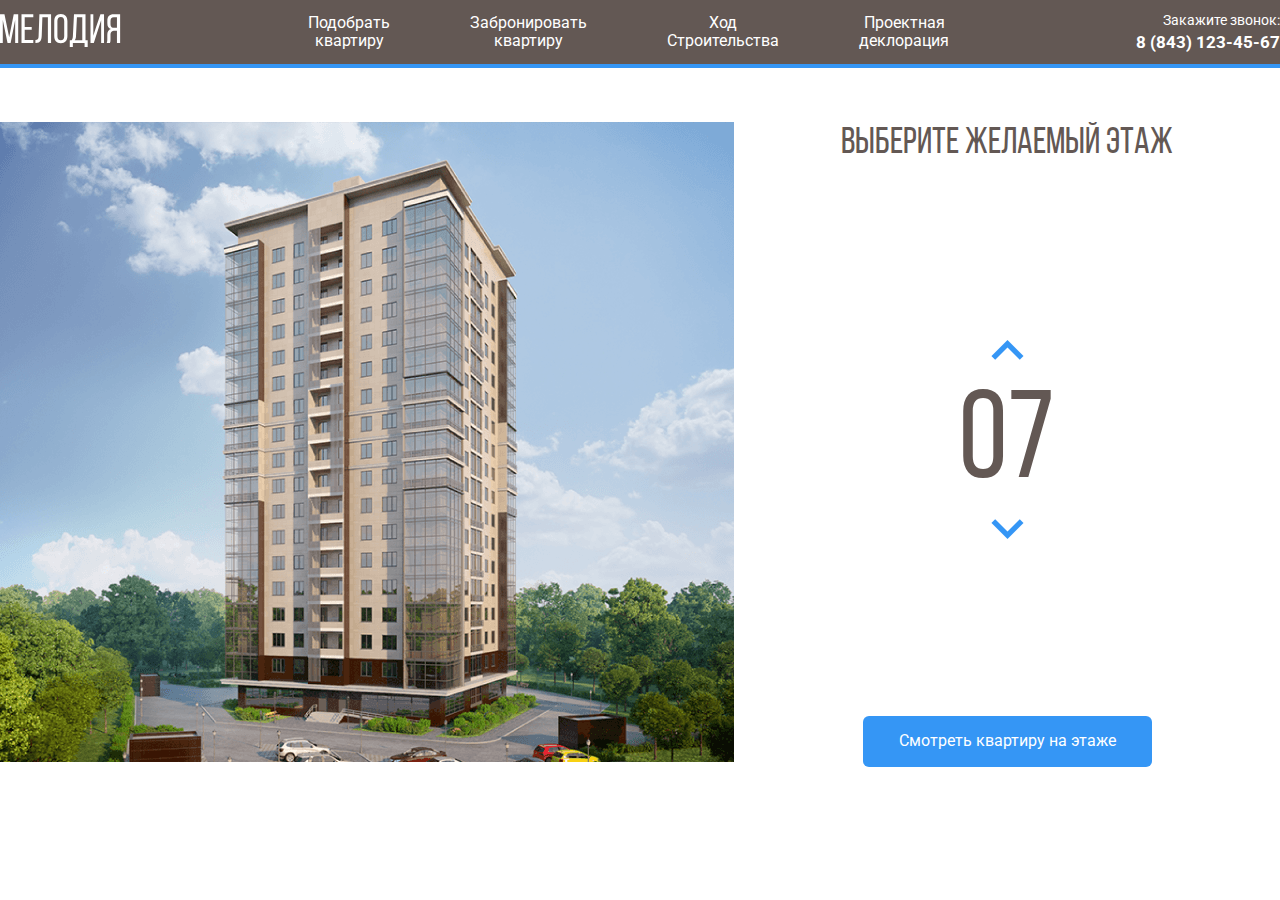
<file: Project/index.html>
<!DOCTYPE html>
<html lang="en">
<head>  
  <meta charset="UTF-8">
  <meta http-equiv="X-UA-Compatible" content="IE=edge">
  <meta name="viewport" content="width=device-width, initial-scale=1.0">
  <title>ЖК Мелодия</title>
  <link rel="preconnect" href="https://fonts.googleapis.com">
  <link rel="preconnect" href="https://fonts.gstatic.com" crossorigin>
  <link href="https://fonts.googleapis.com/css2?family=Roboto:wght@400;700&display=swap" rel="stylesheet">
  <link rel="stylesheet" href="css/normalize.css">
  <link rel="stylesheet" href="css/style.css">
  
</head> 
<body>
  <header class="header">
    <div class="navbar">
      <a href="./index/html" class="logo">
        <img src="img/logo.svg" alt="Logo: ЖК Мелодия">
      </a>
      <nav class="navbar">
        <ul class="navbar-menu">
          <li class="navbar-item">
            <a href="" class="navbar-link">Подобрать<br/> квартиру</a>
          </li>
          <li class="navbar-item">
            <a href="" class="navbar-link">Забронировать<br /> квартиру</a>
          </li>
          <li class="navbar-item">
            <a href="" class="navbar-link">Ход<br /> Строительства</a>
          </li>
          <li class="navbar-item">
            <a href="" class="navbar-link">Проектная<br /> деклорация</a>
          </li>
        </ul>
      </nav>
      <div class="navbar-contacts">
        <span class="navbar-text">Закажите звонок:</span>
        <a class="navbar-phone" href="tel:+78431234567">8 (843) 123-45-67</a>
      </div>
    </div>
    <!-- /.navbar -->
  </header>
  <main class="main">
    <div class="main-image">
      <svg
        class="home-image" 
        width="734" height="640" viewBox="0 0 734 640" fill="none" xmlns="http://www.w3.org/2000/svg"
        xmlns:xlink="http://www.w3.org/1999/xlink">
        <rect width="734" height="640" fill="url(#pattern0)" />
        <defs>
          <pattern id="pattern0" patternContentUnits="objectBoundingBox" width="1" height="1">
            <use xlink:href="#image0" transform="translate(-0.00408719) scale(0.0013624 0.0015625)" />
          </pattern>
          <image id="image0" width="740" height="640" xlink:href="img/home.png" />
        </defs>
        <path d="M222 527L442.8 535L512 521.3V543L443.5 562.7L222 551.7V527Z" fill="#3595F6" fill-opacity="0.75" />
        <path d="M223 526V501L443.3 504.3L513 501V521L443.7 534L223 526Z" fill="#3595F6" fill-opacity="0.75" />
        <path d="M223 500V475H444H513V498L445 505L223 500Z" fill="#3595F6" fill-opacity="0.75" />
        <path d="M223 476V451L444.3 447.3L512 454V476H444" fill="#3595F6" fill-opacity="0.75" />
        <path d="M223 450V424L444.5 420.7L513 431.7V453L444 446.3L223 450Z" fill="#3595F6" fill-opacity="0.75" />
        <path d="M222 423V399.3L443 387L514 410V431.3L443 419L222 423Z" fill="#3595F6" fill-opacity="0.75" />
        <path d="M222 401V376L444.2 359.7L514 388.3V409L443.7 387.3L222 401Z" fill="#3595F6" fill-opacity="0.75" />
        <path d="M222 376V351L444.5 330.7L514 367.3V388L442 359.3L222 376Z" fill="#3595F6" fill-opacity="0.75" />
        <path d="M222 350V326L445 301.3L514 345.3V367L444.7 329L222 350Z" fill="#3595F6" fill-opacity="0.75" />
        <path d="M222 325V301L444.5 272.3L514 323.3V344L443.7 301.7L222 325Z" fill="#3595F6" fill-opacity="0.75" />
        <path d="M221 301V277L443.3 244L514 303.3V323L444 272.3L221 301Z" fill="#3595F6" fill-opacity="0.75" />
        <path d="M222 276V252L443.2 217L513 281V302L444.3 243.7L222 276Z" fill="#3595F6" fill-opacity="0.75" />
        <path d="M222 252V227L444.3 189L513 259.3V280L444 216L222 252Z" fill="#3595F6" fill-opacity="0.75" />
        <path d="M222 226V201L442.8 157.3L513 236.3V259L444 185.7L222 226Z" fill="#3595F6" fill-opacity="0.75" />
        <path d="M223 202V177L443 129L513 214V237L442.3 157.7L223 202Z" fill="#3595F6" fill-opacity="0.75" />
        <path d="M222 177V152L441.8 100L513 192.3V215L443.3 128.7L222 177Z" fill="#3595F6" fill-opacity="0.75" />
        <path d="M222 152V126L444 69.3L513 171V192L443.7 100.3L222 152Z" fill="#3595F6" fill-opacity="0.75" />
      
      </svg>

    </div>
    <!-- /.main-image -->
    <div class="main-info">
      <h2 class="main-title">Выберите желаемый этаж</h2>
      <div class="counter-group">
        <button class="counter-button counter-up">
          <img src="img/Arrow.png" alt="arrow-up" class="counter-arrow counter-arrow-up">
        </button>
        <span class="counter">07</span>
        <button class="counter-button counter-down">
          <img src="img/Arrow.png" alt="arrow-up" class="counter-arrow counter-arrow-down">
        </button>
      </div>
      <!-- /.counter-group -->
      <button class="button button-primary">Смотреть квартиру на этаже</button>
    </div>
    <!-- /.main-info -->
  </main>
</body>
</html>
</file>
<file: Project/css/style.css>
@font-face {
  font-family: "Bebas Neue";
  src: local("Bebas Neue Regular Regular"), local("BebasNeueRegular"),
    url("../fonts/BebasNeueRegular.woff2") format("woff2"),
    url("../fonts/BebasNeueRegular.woff") format("woff");
  font-weight: normal;
  font-style: normal;
  font-display: swap;
}
* {
  box-sizing: border-box;
}

body {
  font-family: "Roboto", sans-serif;
}
.header {
  padding-top: 12px;
  padding-bottom: 12px;
  background-color: #635854;
  border-bottom: 4px solid #3596f5; /* рамка шапки*/
}
.navbar {
  max-width: 1280px;
  margin: auto;
  display: flex; /* сделали блок гибким*/
  justify-content: space-between; /* расставили элементы по краям*/
  align-items: center;
}
.navbar-menu {
  margin: 0; /* отклучаем внешние отступы*/
  padding: 0; /* отклучаем внутренние отступы*/
  list-style: none; /* отклучаем точки у списка*/
  display: flex;
  text-align: center; /* выравниваем по центру*/
}
.navbar-item {
  margin-left: 40px;
  margin-right: 40px;
}
.navbar-link {
  text-decoration: none; /* убираем подчеркивание*/
  color: #fff;
}
.navbar-contacts {
  text-align: right; /* выравниваем по правому краю*/
}
.navbar-text {
  display: block; /* выравниваем по ширине*/
  color: #fff;
  margin-bottom: 4px;
  font-size: 14px;
  line-height: 16px;
}
.navbar-phone {
  font-weight: 700;
  font-size: 17px;
  line-height: 20px;
  text-decoration: none;
  color: #fff;
}
.main {
  max-width: 1280px;
  margin: auto;
  padding-top: 54px;
  display: flex;
}
.main-info {
  flex-grow: 1;
  text-align: center;
  display: flex;
  flex-direction: column;
  align-items: center;
  justify-content: space-between;
}
.home-image path {
  opacity: 0; /* прозрачность*/
  cursor: pointer;
}
.home-image path:hover {
  opacity: 1;
}
.counter-group {
  display: flex;
  flex-direction: column;
  align-items: center;
}
.counter-button {
  cursor: pointer;
  background-color: #fff;
  border: none;
}
.counter-arrow-down {
  transform: rotateX(180deg);
}
.main-title {
  margin: 0;
  font-family: "Bebas Neue", sans-serif;
  font-weight: normal;
  font-size: 37px;
  line-height: 44px;
  color: #635854;
}
.counter {
  font-family: "Bebas Neue", sans-serif;
  color: #635854;
  font-weight: normal;
  font-size: 124px;
  margin-top: 10px;
}
.button-primary {
  background: #3596f5;
  border-radius: 6px;
  color: #fff;
  border: none;
  padding: 16px 36px;
  cursor: pointer;
}
</file>
